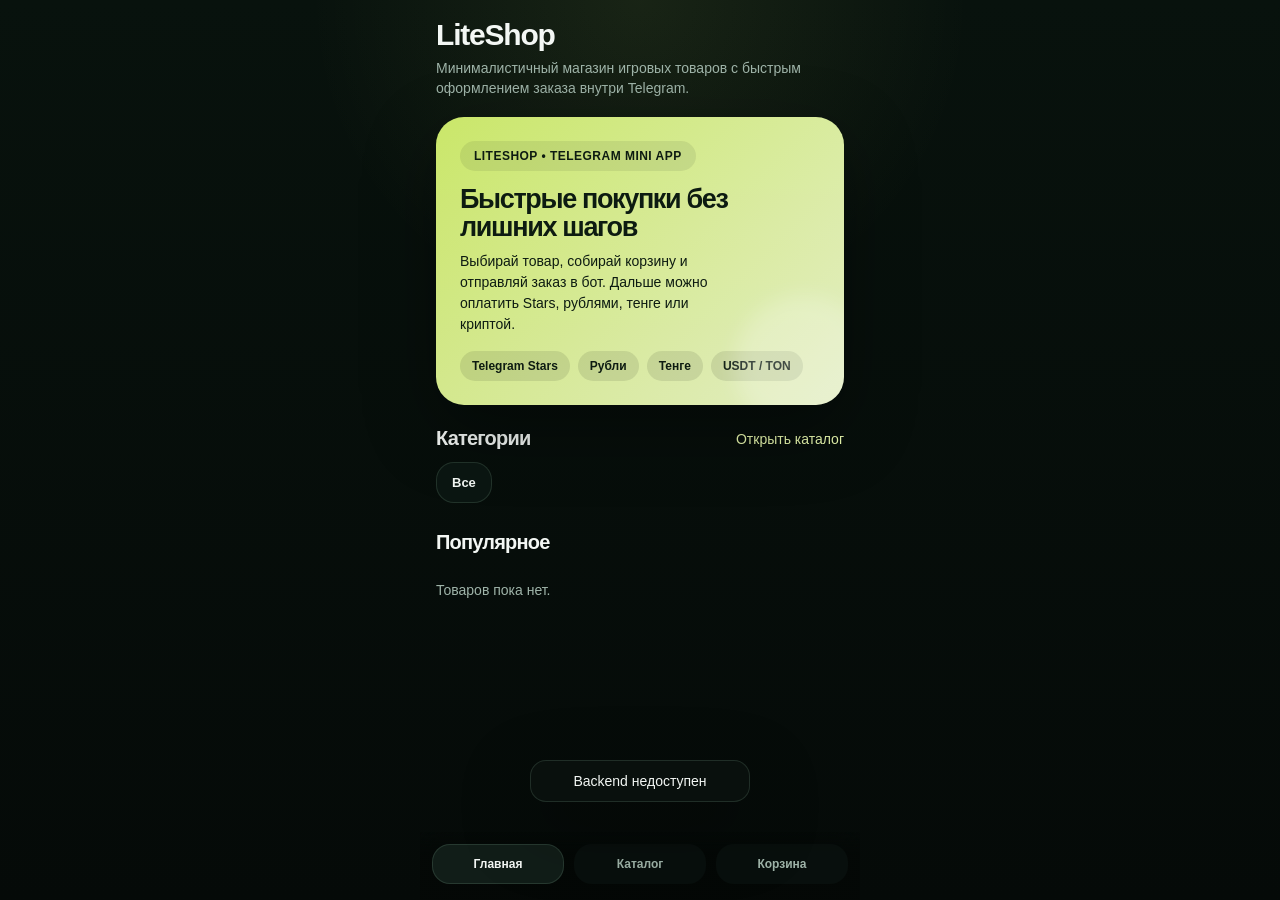
<file: liteshop_bot/webapp/index.html>
<!DOCTYPE html>
<html lang="ru">
<head>
  <meta charset="UTF-8" />
  <meta name="viewport" content="width=device-width, initial-scale=1.0" />
  <title>LiteShop</title>
  <script src="https://telegram.org/js/telegram-web-app.js"></script>
  <script src="./config.js"></script>
  <style>
    :root {
      --bg: #07110d;
      --bg-soft: #0d1814;
      --surface: rgba(14, 26, 20, 0.96);
      --surface-2: rgba(19, 34, 27, 0.96);
      --line: rgba(138, 181, 157, 0.18);
      --text: #f3f7f4;
      --muted: #9fb4a9;
      --accent: #d9f66f;
      --accent-soft: #ecfcb1;
      --accent-dark: #122014;
      --danger: #ff9a8f;
      --shadow: 0 24px 70px rgba(0, 0, 0, 0.35);
    }

    * { box-sizing: border-box; margin: 0; padding: 0; }
    body {
      font-family: "Segoe UI", "Helvetica Neue", Arial, sans-serif;
      background:
        radial-gradient(circle at top, rgba(219, 246, 118, 0.08), transparent 30%),
        linear-gradient(180deg, #08120d 0%, #050a08 100%);
      color: var(--text);
      min-height: 100vh;
    }
    .app {
      max-width: 440px;
      margin: 0 auto;
      min-height: 100vh;
      padding: 18px 16px 104px;
    }
    .page { display: none; }
    .page.active { display: block; }
    .topbar { margin-bottom: 18px; }
    .brand {
      font-size: 30px;
      font-weight: 800;
      letter-spacing: -0.04em;
    }
    .subtitle {
      color: var(--muted);
      margin-top: 6px;
      font-size: 14px;
      line-height: 1.45;
    }
    .hero {
      position: relative;
      overflow: hidden;
      padding: 24px;
      border-radius: 28px;
      background:
        linear-gradient(135deg, rgba(217, 246, 111, 0.92), rgba(245, 255, 211, 0.92)),
        linear-gradient(180deg, #1e3429, #0c1713);
      color: #0d1b11;
      box-shadow: var(--shadow);
      margin-bottom: 22px;
    }
    .hero::after {
      content: "";
      position: absolute;
      inset: auto -30px -30px auto;
      width: 140px;
      height: 140px;
      border-radius: 50%;
      background: rgba(255, 255, 255, 0.22);
      filter: blur(10px);
    }
    .hero-badge {
      display: inline-flex;
      align-items: center;
      gap: 8px;
      padding: 8px 14px;
      border-radius: 999px;
      background: rgba(12, 24, 18, 0.08);
      font-size: 12px;
      font-weight: 800;
      letter-spacing: 0.04em;
      text-transform: uppercase;
      margin-bottom: 14px;
    }
    .hero h1 {
      font-size: 27px;
      line-height: 1.05;
      letter-spacing: -0.05em;
      margin-bottom: 10px;
      max-width: 280px;
    }
    .hero p {
      font-size: 14px;
      line-height: 1.5;
      max-width: 280px;
    }
    .hero-methods {
      display: flex;
      flex-wrap: wrap;
      gap: 8px;
      margin-top: 16px;
    }
    .hero-methods span {
      padding: 8px 12px;
      border-radius: 999px;
      background: rgba(12, 24, 18, 0.1);
      font-size: 12px;
      font-weight: 700;
    }
    .section { margin-bottom: 24px; }
    .section-header {
      display: flex;
      align-items: center;
      justify-content: space-between;
      margin-bottom: 12px;
    }
    .section-title {
      font-size: 20px;
      font-weight: 800;
      letter-spacing: -0.04em;
    }
    .section-link {
      color: var(--accent-soft);
      font-size: 14px;
      cursor: pointer;
    }
    .chips {
      display: flex;
      gap: 10px;
      overflow-x: auto;
      padding-bottom: 4px;
      scrollbar-width: none;
    }
    .chips::-webkit-scrollbar { display: none; }
    .chip {
      flex-shrink: 0;
      border: 1px solid var(--line);
      background: rgba(13, 24, 19, 0.9);
      color: var(--text);
      border-radius: 18px;
      padding: 12px 15px;
      font-size: 13px;
      font-weight: 700;
      cursor: pointer;
    }
    .list { display: grid; gap: 14px; }
    .card {
      overflow: hidden;
      border-radius: 28px;
      background: linear-gradient(180deg, rgba(18, 31, 25, 0.98), rgba(10, 17, 14, 0.98));
      border: 1px solid var(--line);
      box-shadow: 0 10px 30px rgba(0, 0, 0, 0.18);
    }
    .card img {
      width: 100%;
      height: 188px;
      object-fit: cover;
      display: block;
      background: #14201a;
    }
    .card-body { padding: 18px; }
    .category {
      color: var(--accent-soft);
      font-size: 12px;
      font-weight: 700;
      letter-spacing: 0.04em;
      text-transform: uppercase;
      margin-bottom: 8px;
    }
    .title {
      font-size: 22px;
      font-weight: 800;
      letter-spacing: -0.04em;
      margin-bottom: 8px;
    }
    .description {
      color: var(--muted);
      font-size: 14px;
      line-height: 1.5;
      margin-bottom: 14px;
    }
    .price-row {
      display: flex;
      align-items: center;
      justify-content: space-between;
      gap: 12px;
    }
    .price {
      font-size: 28px;
      font-weight: 900;
      letter-spacing: -0.05em;
      color: var(--accent);
    }
    .btn {
      border: none;
      border-radius: 16px;
      padding: 14px 18px;
      background: linear-gradient(135deg, var(--accent), #f2ffb9);
      color: var(--accent-dark);
      font-size: 15px;
      font-weight: 800;
      cursor: pointer;
      box-shadow: 0 8px 22px rgba(217, 246, 111, 0.18);
    }
    .btn-secondary {
      width: 100%;
      background: transparent;
      color: var(--text);
      border: 1px solid var(--line);
      box-shadow: none;
    }
    .box {
      border-radius: 26px;
      background: linear-gradient(180deg, rgba(16, 29, 23, 0.98), rgba(9, 15, 12, 0.98));
      border: 1px solid var(--line);
      padding: 18px;
    }
    .payment-hint {
      margin-top: 14px;
      padding: 14px;
      border-radius: 18px;
      background: rgba(217, 246, 111, 0.06);
      border: 1px solid rgba(217, 246, 111, 0.12);
      color: var(--muted);
      font-size: 13px;
      line-height: 1.5;
    }
    .cart-item { padding: 14px 0; border-bottom: 1px solid rgba(255, 255, 255, 0.06); }
    .cart-item:last-child { border-bottom: none; }
    .cart-title { font-size: 18px; font-weight: 800; margin-bottom: 6px; }
    .cart-line { color: var(--muted); font-size: 13px; margin-bottom: 8px; }
    .cart-actions { display: flex; align-items: center; justify-content: space-between; gap: 10px; }
    .qty-controls { display: flex; align-items: center; gap: 8px; }
    .qty-btn {
      width: 34px;
      height: 34px;
      border-radius: 12px;
      border: 1px solid var(--line);
      background: transparent;
      color: var(--text);
      font-size: 16px;
      font-weight: 800;
      cursor: pointer;
    }
    .total {
      margin-top: 16px;
      padding: 16px;
      border-radius: 20px;
      background: rgba(217, 246, 111, 0.06);
      border: 1px solid rgba(217, 246, 111, 0.14);
      font-size: 22px;
      font-weight: 900;
      color: var(--accent);
    }
    .empty, .loading {
      color: var(--muted);
      padding: 16px 0;
      font-size: 14px;
    }
    .bottom-nav {
      position: fixed;
      left: 50%;
      bottom: 0;
      transform: translateX(-50%);
      width: 100%;
      max-width: 440px;
      display: grid;
      grid-template-columns: repeat(3, 1fr);
      gap: 10px;
      padding: 12px 12px 16px;
      background: linear-gradient(180deg, rgba(4, 8, 6, 0), rgba(4, 8, 6, 0.96) 35%);
      backdrop-filter: blur(12px);
    }
    .nav-btn {
      border: 1px solid transparent;
      background: rgba(10, 17, 14, 0.88);
      color: var(--muted);
      border-radius: 18px;
      padding: 12px 8px;
      font-size: 12px;
      font-weight: 800;
      cursor: pointer;
    }
    .nav-btn.active {
      color: var(--text);
      border-color: var(--line);
      background: rgba(18, 31, 25, 0.96);
    }
    .toast {
      position: fixed;
      left: 50%;
      bottom: 98px;
      transform: translateX(-50%) translateY(20px);
      opacity: 0;
      pointer-events: none;
      transition: 0.22s ease;
      background: rgba(10, 17, 14, 0.96);
      border: 1px solid var(--line);
      border-radius: 16px;
      padding: 12px 16px;
      color: var(--text);
      min-width: 220px;
      text-align: center;
      font-size: 14px;
      box-shadow: var(--shadow);
    }
    .toast.show {
      opacity: 1;
      transform: translateX(-50%) translateY(0);
    }
  </style>
</head>
<body>
  <div class="app">
    <section id="homePage" class="page active">
      <div class="topbar">
        <div class="brand">LiteShop</div>
        <div class="subtitle">Минималистичный магазин игровых товаров с быстрым оформлением заказа внутри Telegram.</div>
      </div>

      <div class="hero">
        <div class="hero-badge">LiteShop • Telegram Mini App</div>
        <h1>Быстрые покупки без лишних шагов</h1>
        <p>Выбирай товар, собирай корзину и отправляй заказ в бот. Дальше можно оплатить Stars, рублями, тенге или криптой.</p>
        <div class="hero-methods">
          <span>Telegram Stars</span>
          <span>Рубли</span>
          <span>Тенге</span>
          <span>USDT / TON</span>
        </div>
      </div>

      <div class="section">
        <div class="section-header">
          <div class="section-title">Категории</div>
          <div class="section-link" onclick="showPage('catalog')">Открыть каталог</div>
        </div>
        <div id="categoryChips" class="chips"></div>
      </div>

      <div class="section">
        <div class="section-header">
          <div class="section-title">Популярное</div>
        </div>
        <div id="featuredProducts" class="list">
          <div class="loading">Загрузка товаров...</div>
        </div>
      </div>
    </section>

    <section id="catalogPage" class="page">
      <div class="topbar">
        <div class="brand">Каталог</div>
        <div class="subtitle">Все доступные товары магазина.</div>
      </div>

      <div class="section">
        <div class="section-header">
          <div class="section-title" id="catalogTitle">Все товары</div>
          <div class="section-link" onclick="setCategoryFilter('all')">Сбросить</div>
        </div>
        <div id="catalogProducts" class="list">
          <div class="loading">Загрузка товаров...</div>
        </div>
      </div>
    </section>

    <section id="cartPage" class="page">
      <div class="topbar">
        <div class="brand">Корзина</div>
        <div class="subtitle">Проверь товары перед тем, как отправить заказ в бот.</div>
      </div>
      <div id="cartContent"></div>
    </section>
  </div>

  <div class="bottom-nav">
    <button class="nav-btn active" id="nav-home" onclick="showPage('home')">Главная</button>
    <button class="nav-btn" id="nav-catalog" onclick="showPage('catalog')">Каталог</button>
    <button class="nav-btn" id="nav-cart" onclick="showPage('cart')">Корзина</button>
  </div>

  <div id="toast" class="toast"></div>

  <script>
    const tg = window.Telegram?.WebApp;
    if (tg) {
      tg.ready();
      tg.expand();
      tg.setHeaderColor?.("#07110d");
      tg.setBackgroundColor?.("#07110d");
    }

    const API = (window.LITESHOP_CONFIG?.API_BASE_URL || "").replace(/\/$/, "");
    const PLACEHOLDER = "https://placehold.co/600x360/16221b/eef7f1?text=LiteShop";

    let products = [];
    let categoryFilter = "all";
    let toastTimer = null;
    let cart = JSON.parse(localStorage.getItem("liteshop_cart_v3") || "[]");

    function showToast(text) {
      const el = document.getElementById("toast");
      el.textContent = text;
      el.classList.add("show");
      clearTimeout(toastTimer);
      toastTimer = setTimeout(() => el.classList.remove("show"), 1800);
    }

    function formatPrice(value) {
      return Number(value).toLocaleString("ru-RU", { minimumFractionDigits: 0, maximumFractionDigits: 2 }) + " ₽";
    }

    function persistCart() {
      localStorage.setItem("liteshop_cart_v3", JSON.stringify(cart));
    }

    function getCategories() {
      return [...new Set(products.map(item => item.category || "Без категории"))];
    }

    function renderCategoryChips() {
      const categories = getCategories();
      const container = document.getElementById("categoryChips");
      container.innerHTML = [
        `<button class="chip" onclick="setCategoryFilter('all')">Все</button>`,
        ...categories.map(category => `<button class="chip" onclick="setCategoryFilter(${JSON.stringify(category)})">${category}</button>`)
      ].join("");
    }

    function getVisibleProducts() {
      if (categoryFilter === "all") return products;
      return products.filter(item => item.category === categoryFilter);
    }

    function renderProductCard(product) {
      const image = product.image || product.banner || PLACEHOLDER;
      return `
        <article class="card">
          <img src="${image}" alt="${product.title}" onerror="this.src='${PLACEHOLDER}'" />
          <div class="card-body">
            <div class="category">${product.category || "Без категории"}</div>
            <div class="title">${product.title}</div>
            <div class="description">${product.description || "Описание пока не заполнено."}</div>
            <div class="price-row">
              <div class="price">${formatPrice(product.price_rub)}</div>
              <button class="btn" onclick="addToCart('${product.id}')">В корзину</button>
            </div>
          </div>
        </article>
      `;
    }

    function renderFeatured() {
      const container = document.getElementById("featuredProducts");
      if (!products.length) {
        container.innerHTML = `<div class="empty">Товаров пока нет.</div>`;
        return;
      }
      container.innerHTML = products.slice(0, 4).map(renderProductCard).join("");
    }

    function renderCatalog() {
      const visible = getVisibleProducts();
      document.getElementById("catalogTitle").textContent = categoryFilter === "all" ? "Все товары" : categoryFilter;
      const container = document.getElementById("catalogProducts");
      if (!visible.length) {
        container.innerHTML = `<div class="empty">В этой категории товаров пока нет.</div>`;
        return;
      }
      container.innerHTML = visible.map(renderProductCard).join("");
    }

    function setCategoryFilter(category) {
      categoryFilter = category;
      showPage("catalog");
      renderCatalog();
    }

    function showPage(page) {
      document.querySelectorAll(".page").forEach(node => node.classList.remove("active"));
      document.querySelectorAll(".nav-btn").forEach(node => node.classList.remove("active"));
      document.getElementById(page + "Page").classList.add("active");
      document.getElementById("nav-" + page).classList.add("active");
      if (page === "cart") {
        renderCart();
      }
    }

    function addToCart(productId) {
      const product = products.find(item => item.id === productId);
      if (!product) return;

      const existing = cart.find(item => item.product_id === productId);
      if (existing) {
        existing.qty += 1;
      } else {
        cart.push({
          product_id: product.id,
          title: product.title,
          category: product.category,
          price_rub: Number(product.price_rub),
          qty: 1
        });
      }

      persistCart();
      tg?.HapticFeedback?.impactOccurred("light");
      showToast(`Добавлено: ${product.title}`);
      renderCart();
    }

    function changeQty(productId, delta) {
      const item = cart.find(entry => entry.product_id === productId);
      if (!item) return;
      item.qty += delta;
      if (item.qty <= 0) {
        cart = cart.filter(entry => entry.product_id !== productId);
      }
      persistCart();
      renderCart();
    }

    function clearCart() {
      cart = [];
      persistCart();
      renderCart();
      showToast("Корзина очищена");
    }

    function renderCart() {
      const container = document.getElementById("cartContent");
      if (!cart.length) {
        container.innerHTML = `<div class="box"><div class="empty">Корзина пока пустая. Добавь товары из каталога.</div></div>`;
        return;
      }

      const total = cart.reduce((sum, item) => sum + (Number(item.price_rub) * Number(item.qty)), 0);
      container.innerHTML = `
        <div class="box">
          ${cart.map(item => `
            <div class="cart-item">
              <div class="cart-title">${item.title}</div>
              <div class="cart-line">${item.category || "Без категории"}</div>
              <div class="cart-actions">
                <div class="price">${formatPrice(item.price_rub * item.qty)}</div>
                <div class="qty-controls">
                  <button class="qty-btn" onclick="changeQty('${item.product_id}', -1)">−</button>
                  <div>${item.qty}</div>
                  <button class="qty-btn" onclick="changeQty('${item.product_id}', 1)">+</button>
                </div>
              </div>
            </div>
          `).join("")}
          <div class="total">Итого: ${formatPrice(total)}</div>
          <button class="btn" style="width:100%;margin-top:14px;" onclick="checkout()">Оформить заказ</button>
          <button class="btn btn-secondary" style="margin-top:10px;" onclick="clearCart()">Очистить корзину</button>
          <div class="payment-hint">
            После отправки заказа бот предложит оплату через Telegram Stars, рубли, тенге или крипту.
          </div>
        </div>
      `;
    }

    function checkout() {
      if (!cart.length) {
        showToast("Корзина пустая");
        return;
      }

      const payload = {
        action: "checkout",
        items: cart.map(item => ({
          product_id: item.product_id,
          title: item.title,
          category: item.category,
          qty: item.qty,
          price_rub: item.price_rub,
          line_total_rub: Number(item.price_rub) * Number(item.qty)
        })),
        total_rub: cart.reduce((sum, item) => sum + (Number(item.price_rub) * Number(item.qty)), 0)
      };

      tg?.sendData(JSON.stringify(payload));
      showToast("Заказ отправлен в бот");
    }

    async function loadProducts() {
      if (!API) {
        products = [];
        showToast("Не настроен адрес backend");
        renderCategoryChips();
        renderFeatured();
        renderCatalog();
        renderCart();
        return;
      }

      try {
        const response = await fetch(API + "/products");
        const data = await response.json();
        if (!response.ok || !data.ok) {
          throw new Error("Не удалось загрузить каталог");
        }
        products = data.items || [];
      } catch (error) {
        products = [];
        showToast("Backend недоступен");
      }

      renderCategoryChips();
      renderFeatured();
      renderCatalog();
      renderCart();
    }

    loadProducts();
  </script>
</body>
</html>
</file>
